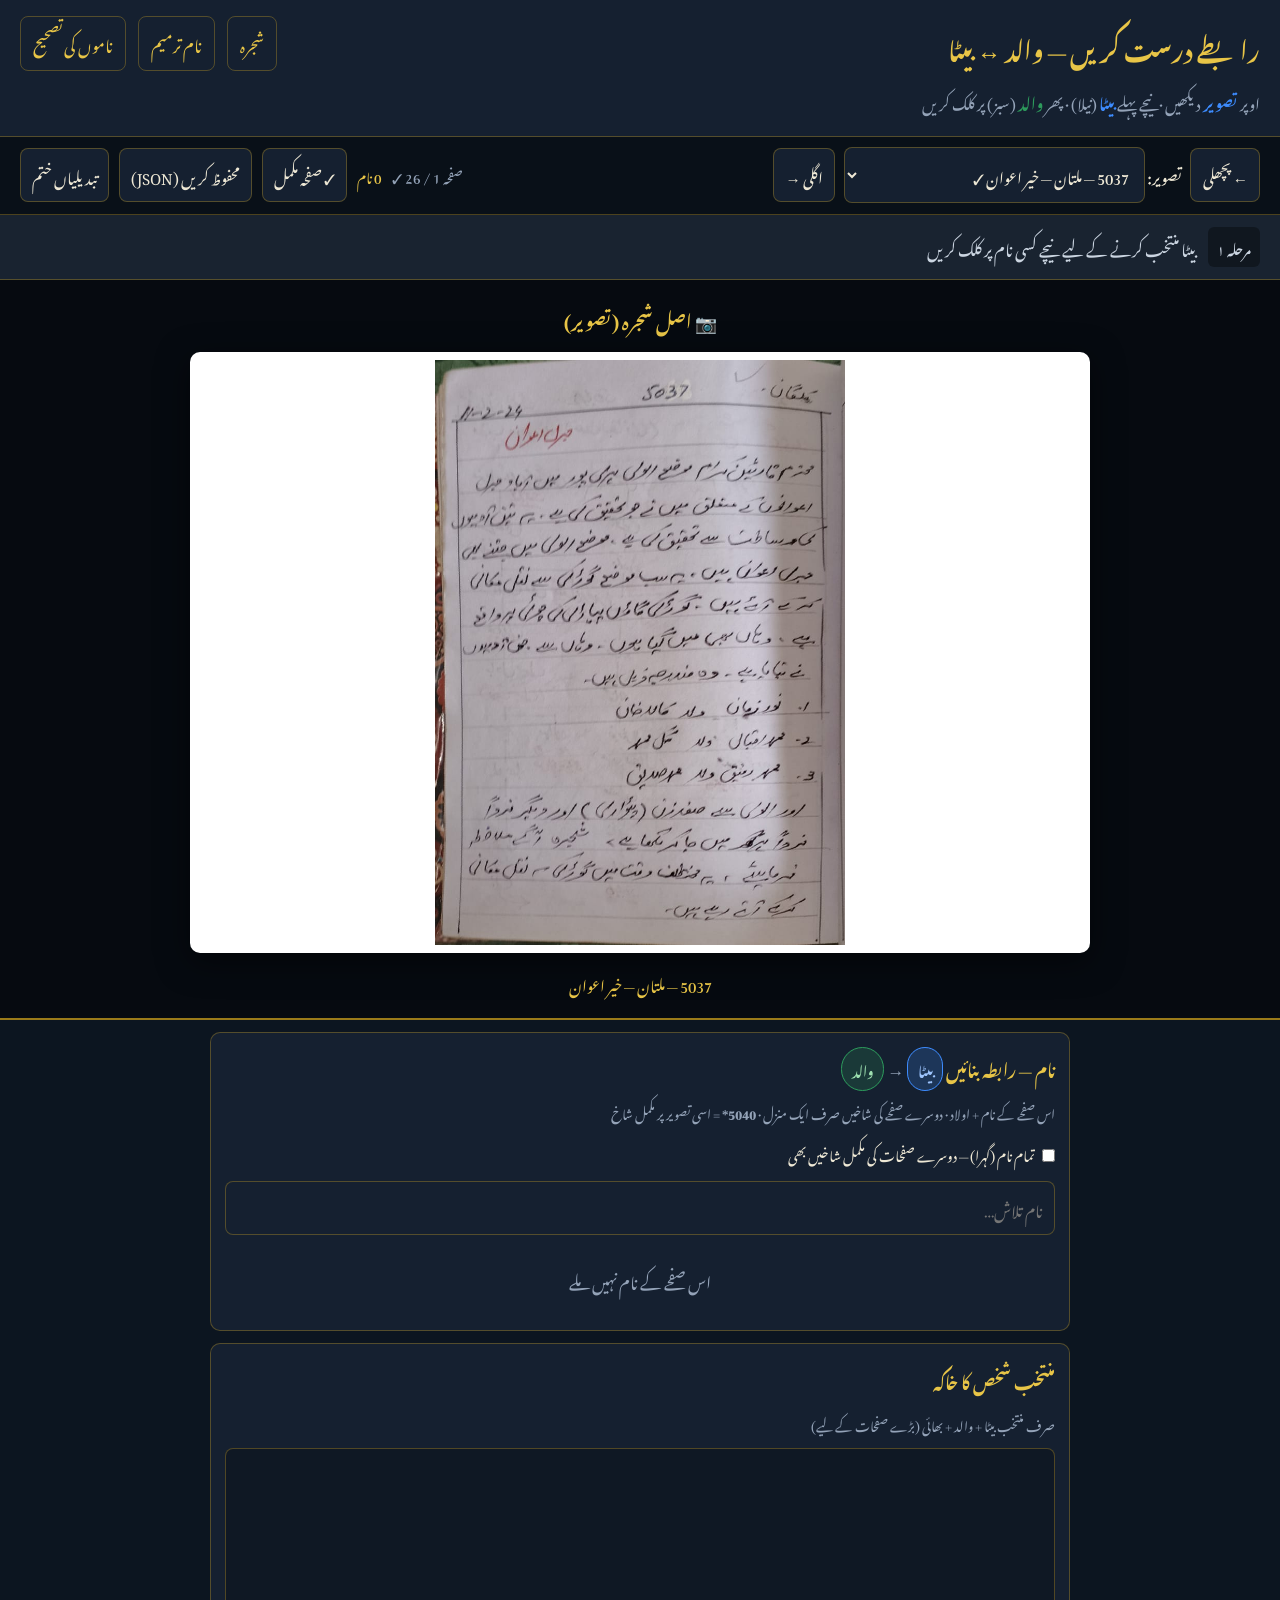
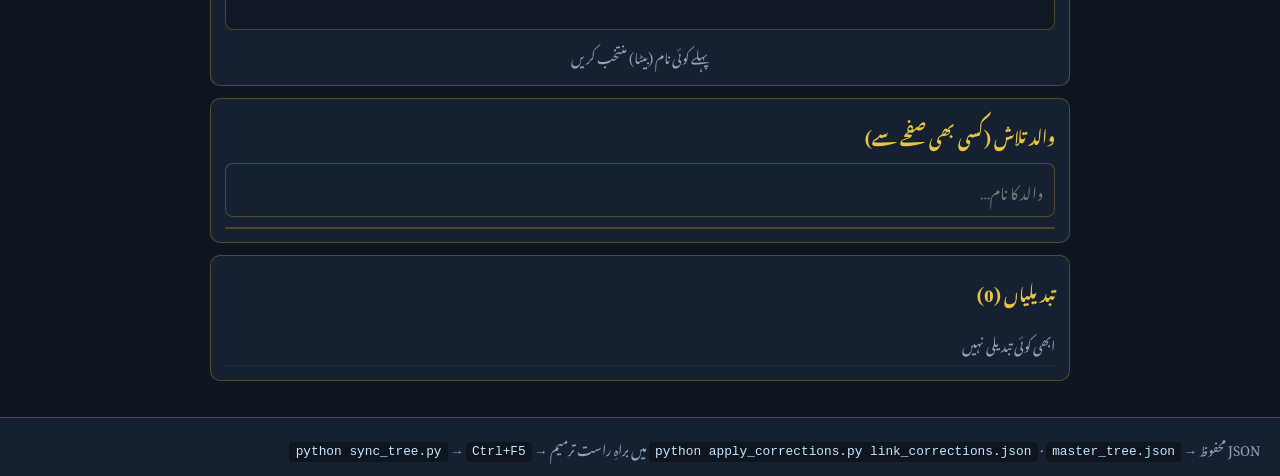
<file: tools/editor/link.html>
<!DOCTYPE html>
<html lang="ur" dir="rtl">
<head>
  <meta charset="UTF-8" />
  <meta name="viewport" content="width=device-width, initial-scale=1.0" />
  <title>شجرہ — رابطے بنائیں (Link Editor)</title>
  <link href="https://fonts.googleapis.com/css2?family=Noto+Nastaliq+Urdu:wght@400;600&display=swap" rel="stylesheet" />
  <link rel="stylesheet" href="link.css" />
</head>
<body>
  <header class="header">
    <div class="header-row">
      <div>
        <h1>رابطے درست کریں — والد ↔ بیٹا</h1>
        <p class="hint">اوپر <strong>تصویر</strong> دیکھیں · نیچے پہلے <strong>بیٹا</strong> (نیلا) · پھر <strong>والد</strong> (سبز) پر کلک کریں</p>
      </div>
      <nav class="nav-links">
        <a href="../../shajrah/index.html">شجرہ</a>
        <a href="edit.html">نام ترمیم</a>
        <a href="review.html">ناموں کی تصحیح</a>
      </nav>
    </div>
  </header>

  <div class="toolbar">
    <button type="button" id="btn-prev">← پچھلی</button>
    <label>
      تصویر:
      <select id="photo-select"></select>
    </label>
    <button type="button" id="btn-next">اگلی →</button>
    <span id="page-info" class="page-info"></span>
    <span id="name-count" class="name-count"></span>
    <button type="button" id="btn-mark-reviewed" class="btn-ok">✓ صفحہ مکمل</button>
    <button type="button" id="btn-save" class="btn-primary">محفوظ کریں (JSON)</button>
    <button type="button" id="btn-clear-page">تبدیلیاں ختم</button>
  </div>

  <div id="link-status" class="link-status link-status-idle">
    <span id="status-step" class="status-step">مرحلہ ۱</span>
    <span id="status-text">بیٹا منتخب کرنے کے لیے نام پر کلک کریں</span>
    <button type="button" id="btn-cancel" class="btn-cancel hidden">✕ منسوخ</button>
  </div>

  <div id="selection-box" class="selection-box hidden">
    <div class="selection-label">منتخب بیٹا:</div>
    <div id="selection-name" class="selection-name"></div>
    <div class="selection-next">← اب والد والے نام پر کلک کریں</div>
  </div>

  <div id="click-toast" class="click-toast hidden" aria-live="polite"></div>

  <main class="main-stack">
    <!-- Photo always on top, full width -->
    <section class="photo-section">
      <h2 class="section-title">📷 اصل شجرہ (تصویر)</h2>
      <div class="photo-frame">
        <img id="photo" alt="shajrah page" />
        <div id="photo-loading" class="photo-msg">تصویر لوڈ ہو رہی ہے…</div>
        <div id="photo-error" class="photo-msg photo-error hidden">تصویر نہیں ملی — dropdown سے دوسری تصویر چنیں</div>
      </div>
      <p id="photo-caption" class="photo-caption"></p>
    </section>

    <section class="editor-section">
      <div class="panel">
        <h2>نام — رابطہ بنائیں <span class="chip child-chip">بیٹا</span> <span class="arrow">→</span> <span class="chip parent-chip">والد</span></h2>
        <p class="subhint">اس صفحے کے نام + اولاد · دوسرے صفحے کی شاخیں صرف ایک منزل · <strong>5040*</strong> = اسی تصویر پر مکمل شاخ</p>
        <label class="deep-toggle">
          <input type="checkbox" id="deep-expand" />
          تمام نام (گہرا) — دوسرے صفحات کی مکمل شاخیں بھی
        </label>
        <input type="search" id="filter" placeholder="نام تلاش…" class="filter" />
        <div id="person-grid" class="person-grid"></div>
      </div>

      <div class="panel">
        <h2>منتخب شخص کا خاکہ</h2>
        <p class="subhint">صرف منتخب بیٹا + والد + بھائی (بڑے صفحات کے لیے)</p>
        <div id="mini-svg-wrap" class="mini-svg-wrap">
          <svg id="mini-svg" class="mini-svg"></svg>
        </div>
        <p id="graph-note" class="graph-note hidden"></p>
      </div>

      <div class="panel">
        <h2>والد تلاش (کسی بھی صفحے سے)</h2>
        <input type="search" id="parent-search" placeholder="والد کا نام…" class="filter" />
        <div id="parent-search-results" class="search-results"></div>
      </div>

      <div class="panel changes-panel">
        <h2>تبدیلیاں (<span id="change-count">0</span>)</h2>
        <ul id="changes-list"></ul>
      </div>
    </section>
  </main>

  <footer class="footer">
    JSON محفوظ → <code>python apply_corrections.py link_corrections.json</code> ·
    <code>master_tree.json</code> میں براہِ راست ترمیم → <code>python sync_tree.py</code> → <kbd>Ctrl+F5</kbd>
  </footer>

  <script src="config.js"></script>
  <script src="link.js"></script>
</body>
</html>
</file>
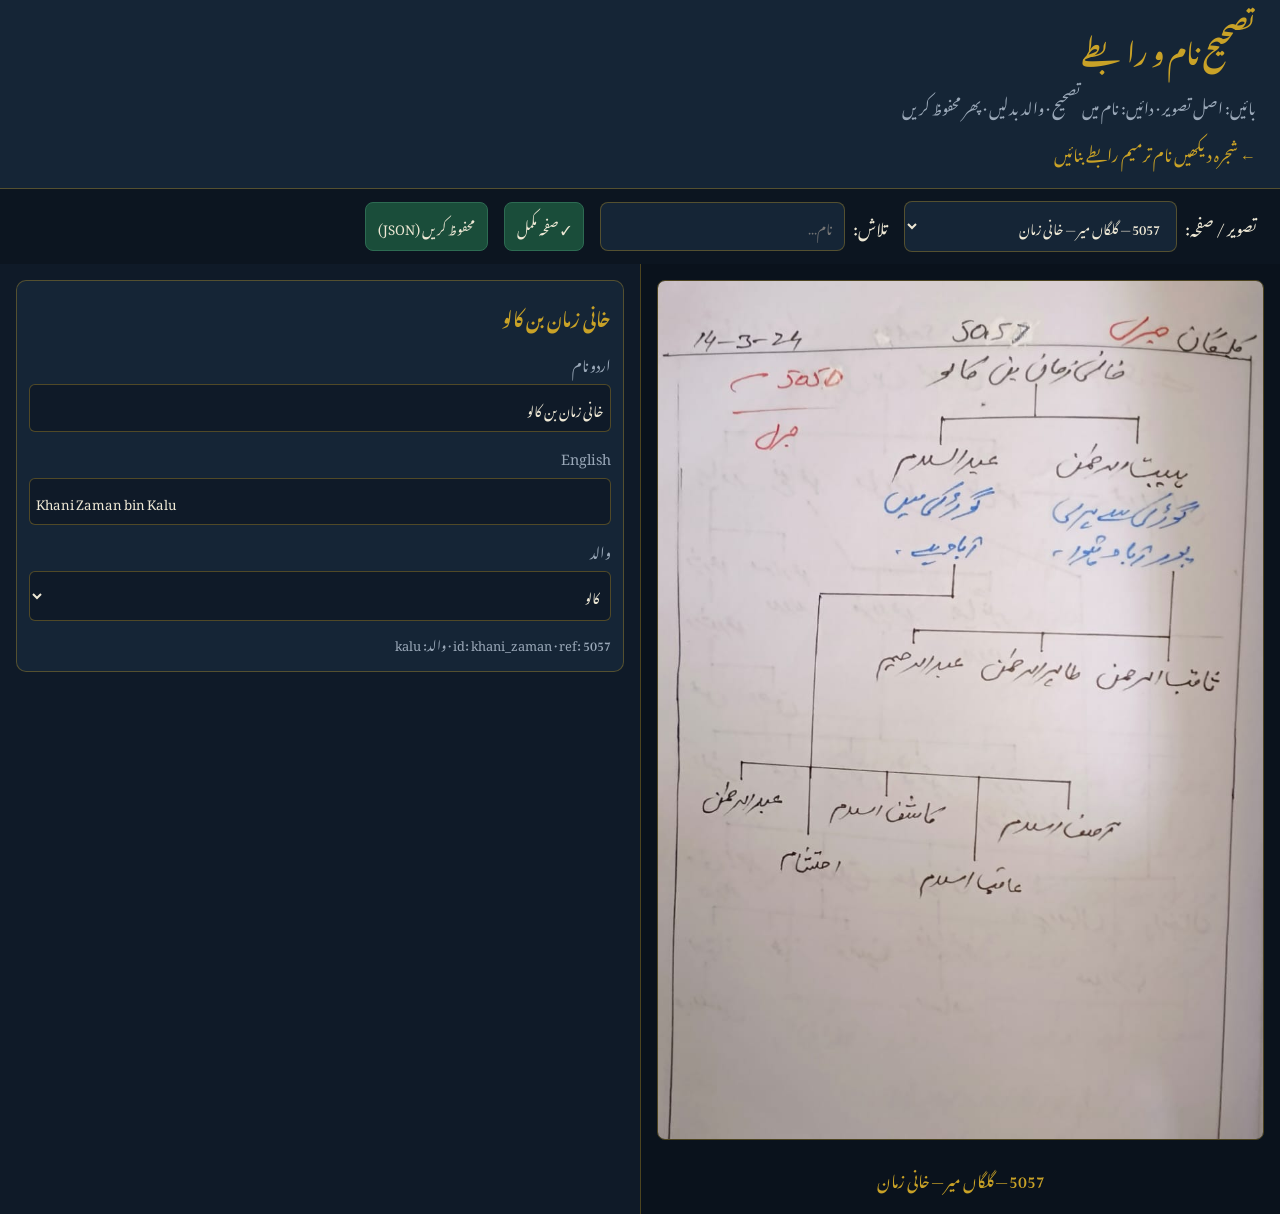
<file: tools/editor/review.html>
<!DOCTYPE html>
<html lang="ur" dir="rtl">
<head>
  <meta charset="UTF-8" />
  <meta name="viewport" content="width=device-width, initial-scale=1.0" />
  <title>شجرہ — تصحیح و مراجعت</title>
  <link href="https://fonts.googleapis.com/css2?family=Noto+Nastaliq+Urdu:wght@400;600&display=swap" rel="stylesheet" />
  <link rel="stylesheet" href="review.css" />
</head>
<body>
  <header class="header">
    <h1>تصحیح نام و رابطے</h1>
    <p>بائیں: اصل تصویر · دائیں: نام میں تصحیح · والد بدلیں · پھر محفوظ کریں</p>
    <div class="header-links">
      <a href="../../shajrah/index.html">← شجرہ دیکھیں</a>
      <a href="edit.html">نام ترمیم</a>
      <a href="link.html">رابطے بنائیں</a>
    </div>
  </header>

  <div class="toolbar">
    <label>
      تصویر / صفحہ:
      <select id="image-select"></select>
    </label>
    <label>
      تلاش:
      <input type="search" id="filter" placeholder="نام…" />
    </label>
    <button type="button" id="mark-reviewed">✓ صفحہ مکمل</button>
    <button type="button" id="download-json">محفوظ کریں (JSON)</button>
  </div>

  <div class="main-grid">
    <section class="photo-panel">
      <img id="photo" alt="shajrah page" />
      <p id="photo-label"></p>
    </section>
    <section class="names-panel">
      <div id="names-list"></div>
    </section>
  </div>

  <script src="config.js"></script>
  <script src="review.js"></script>
</body>
</html>
</file>
<file: tools/editor/link.css>
:root {
  --bg: #0c1520;
  --panel: #152030;
  --border: rgba(201, 162, 39, 0.35);
  --gold: #e8c547;
  --gold-dim: #9a7b1a;
  --child: #3d8bfd;
  --parent: #2d9a5c;
  --text: #eee8d5;
  --muted: #94a3b8;
  --font-urdu: "Noto Nastaliq Urdu", serif;
}

* { box-sizing: border-box; margin: 0; padding: 0; }

body {
  font-family: var(--font-urdu);
  background: var(--bg);
  color: var(--text);
  min-height: 100vh;
}

.header {
  padding: 1rem 1.25rem;
  background: var(--panel);
  border-bottom: 1px solid var(--border);
}

.header-row {
  display: flex;
  justify-content: space-between;
  align-items: flex-start;
  gap: 1rem;
  flex-wrap: wrap;
}

.header h1 { color: var(--gold); font-size: 1.5rem; }
.hint { color: var(--muted); margin-top: 0.35rem; font-size: 0.95rem; }
.hint strong { color: var(--child); }
.hint strong:last-of-type { color: var(--parent); }

.nav-links { display: flex; gap: 0.75rem; }
.nav-links a { color: var(--gold); text-decoration: none; padding: 0.4rem 0.75rem; border: 1px solid var(--border); border-radius: 8px; }

.toolbar {
  display: flex;
  flex-wrap: wrap;
  gap: 0.6rem;
  align-items: center;
  padding: 0.65rem 1.25rem;
  background: rgba(0,0,0,0.25);
  border-bottom: 1px solid var(--border);
}

.toolbar select, .toolbar button, .filter {
  padding: 0.45rem 0.7rem;
  border-radius: 8px;
  border: 1px solid var(--border);
  background: var(--panel);
  color: var(--text);
  font-family: var(--font-urdu);
  font-size: 0.95rem;
}

.toolbar button { cursor: pointer; }
.btn-primary { background: #1a4d3a; border-color: #2d6b52; }
.btn-ok { background: #2a4030; }

.page-info { color: var(--muted); font-size: 0.85rem; margin-right: auto; }

.link-status {
  display: flex;
  align-items: center;
  gap: 0.75rem;
  flex-wrap: wrap;
  padding: 0.75rem 1.25rem;
  border-bottom: 1px solid var(--border);
  font-size: 1rem;
}

.link-status-idle {
  background: rgba(100, 116, 139, 0.15);
  color: #cbd5e1;
}

.link-status-child {
  background: rgba(37, 99, 235, 0.25);
  border-bottom-color: rgba(96, 165, 250, 0.5);
  color: #dbeafe;
}

.link-status-parent {
  background: rgba(22, 163, 74, 0.2);
  border-bottom-color: rgba(74, 222, 128, 0.5);
  color: #dcfce7;
}

.link-status-done {
  background: rgba(232, 197, 71, 0.15);
  color: var(--gold);
}

.status-step {
  display: inline-block;
  padding: 0.2rem 0.55rem;
  border-radius: 6px;
  background: rgba(0,0,0,0.35);
  font-size: 0.85rem;
  font-weight: 600;
  white-space: nowrap;
}

.btn-cancel {
  margin-right: auto;
  padding: 0.35rem 0.75rem;
  border-radius: 6px;
  border: 1px solid rgba(255,255,255,0.3);
  background: rgba(0,0,0,0.3);
  color: #fff;
  cursor: pointer;
  font-family: var(--font-urdu);
}

.btn-cancel.hidden { display: none; }

.selection-box {
  margin: 0.75rem 1.25rem 0;
  padding: 1rem 1.25rem;
  background: linear-gradient(135deg, rgba(37, 99, 235, 0.35), rgba(37, 99, 235, 0.15));
  border: 2px solid #3b82f6;
  border-radius: 12px;
  box-shadow: 0 0 20px rgba(59, 130, 246, 0.35);
}

.selection-box.hidden { display: none; }

.selection-label {
  font-size: 0.85rem;
  color: #93c5fd;
  margin-bottom: 0.25rem;
}

.selection-name {
  font-size: 1.6rem;
  color: #fff;
  font-weight: 600;
  text-shadow: 0 1px 2px rgba(0,0,0,0.4);
}

.selection-next {
  margin-top: 0.5rem;
  font-size: 0.9rem;
  color: #86efac;
}

.click-toast {
  position: fixed;
  bottom: 4rem;
  left: 50%;
  transform: translateX(-50%);
  padding: 0.85rem 1.5rem;
  background: #2563eb;
  color: #fff;
  border-radius: 12px;
  font-size: 1.15rem;
  box-shadow: 0 8px 32px rgba(0,0,0,0.5);
  z-index: 1000;
  pointer-events: none;
  animation: toast-pop 0.35s ease;
}

.click-toast.hidden { display: none; }

.click-toast.toast-parent {
  background: #16a34a;
}

@keyframes toast-pop {
  0% { opacity: 0; transform: translateX(-50%) translateY(12px) scale(0.9); }
  100% { opacity: 1; transform: translateX(-50%) translateY(0) scale(1); }
}

@keyframes pulse-blue {
  0%, 100% { box-shadow: 0 0 0 0 rgba(59, 130, 246, 0.6); }
  50% { box-shadow: 0 0 0 8px rgba(59, 130, 246, 0); }
}

.layout {
  display: grid;
  grid-template-columns: minmax(280px, 1fr) minmax(320px, 1fr);
  gap: 0;
  min-height: calc(100vh - 200px);
}

.main-stack {
  display: flex;
  flex-direction: column;
  gap: 0;
}

.photo-section {
  padding: 1rem 1.25rem;
  background: #060a10;
  border-bottom: 2px solid var(--gold-dim);
}

.section-title {
  color: var(--gold);
  font-size: 1.1rem;
  margin-bottom: 0.75rem;
  text-align: center;
}

.photo-frame {
  position: relative;
  max-width: 900px;
  margin: 0 auto;
  background: #fff;
  border-radius: 10px;
  padding: 8px;
  box-shadow: 0 8px 32px rgba(0,0,0,0.5);
  min-height: 120px;
}

.photo-frame img {
  display: block;
  width: 100%;
  height: auto;
  max-height: min(65vh, 720px);
  object-fit: contain;
  margin: 0 auto;
  border-radius: 6px;
}

.photo-frame img.hidden { display: none; }

.photo-msg {
  text-align: center;
  padding: 2rem;
  color: var(--muted);
  font-size: 1rem;
}

.photo-msg.hidden { display: none; }

.photo-error { color: #f87171; }

.photo-caption {
  text-align: center;
  color: var(--gold);
  margin-top: 0.65rem;
  font-size: 0.95rem;
}

.editor-section {
  padding: 0.75rem 1.25rem 1.5rem;
  max-width: 900px;
  margin: 0 auto;
  width: 100%;
}

.name-count {
  color: var(--gold);
  font-size: 0.85rem;
}

@media (max-width: 960px) {
  .layout { grid-template-columns: 1fr; }
}

.panel {
  background: var(--panel);
  border: 1px solid var(--border);
  border-radius: 10px;
  padding: 0.85rem;
  margin-bottom: 0.75rem;
}

.panel h2 {
  font-size: 1.05rem;
  color: var(--gold);
  margin-bottom: 0.5rem;
}

.subhint { color: var(--muted); font-size: 0.8rem; margin-bottom: 0.5rem; }
.deep-toggle { display: block; font-size: 0.85rem; margin: 0.35rem 0 0.65rem; cursor: pointer; }
.deep-toggle input { margin-left: 0.35rem; }

.mode-help {
  display: flex;
  align-items: center;
  gap: 0.5rem;
  margin-bottom: 0.65rem;
  flex-wrap: wrap;
}

.chip {
  padding: 0.25rem 0.6rem;
  border-radius: 999px;
  font-size: 0.85rem;
}

.child-chip { background: rgba(61,139,253,0.2); color: #9ec5fe; border: 1px solid var(--child); }
.parent-chip { background: rgba(45,154,92,0.2); color: #9ee0b0; border: 1px solid var(--parent); }
.arrow { color: var(--muted); }

.filter { width: 100%; margin-bottom: 0.6rem; }

.person-grid {
  display: flex;
  flex-direction: column;
  gap: 0.45rem;
  max-height: min(60vh, 560px);
  overflow-y: auto;
}

.mini-svg-wrap {
  overflow: auto;
  max-height: 320px;
  border-radius: 8px;
  border: 1px solid var(--border);
  background: rgba(0,0,0,0.25);
}

.mini-svg {
  display: block;
  min-height: 180px;
}

.graph-note {
  color: var(--muted);
  font-size: 0.85rem;
  margin-top: 0.5rem;
  text-align: center;
}

.graph-note.hidden { display: none; }

.person-card {
  display: grid;
  grid-template-columns: 1fr auto;
  gap: 0.35rem 0.75rem;
  padding: 0.65rem 0.85rem;
  border: 2px solid var(--border);
  border-radius: 10px;
  cursor: pointer;
  transition: transform 0.12s, border-color 0.12s, background 0.12s, box-shadow 0.12s;
  background: rgba(0,0,0,0.25);
  user-select: none;
  -webkit-tap-highlight-color: transparent;
}

.person-card:active {
  transform: scale(0.98);
}

.person-card:hover {
  border-color: var(--gold);
  background: rgba(201, 162, 39, 0.08);
}

.person-card.selected-child {
  border-color: #60a5fa;
  background: #2563eb;
  box-shadow: 0 0 0 3px rgba(59, 130, 246, 0.5), 0 4px 16px rgba(37, 99, 235, 0.4);
  animation: pulse-blue 1.5s ease infinite;
  transform: scale(1.02);
}

.person-card.selected-child .name,
.person-card.selected-child .parent-line,
.person-card.selected-child .meta {
  color: #fff !important;
}

.person-card.selected-child .badge {
  background: rgba(255,255,255,0.25) !important;
  color: #fff !important;
}

.person-card.pick-parent-mode:not(.selected-child) {
  border-color: rgba(74, 222, 128, 0.45);
}

.person-card.pick-parent-mode:not(.selected-child):hover {
  border-color: #4ade80;
  background: rgba(22, 163, 74, 0.2);
  box-shadow: 0 0 0 2px rgba(74, 222, 128, 0.35);
}

.person-card .pick-hint {
  display: none;
  grid-column: 1 / -1;
  font-size: 0.8rem;
  color: #86efac;
  font-weight: 600;
}

.person-card.pick-parent-mode:not(.selected-child) .pick-hint {
  display: block;
}

.person-card.selected-child .pick-hint-child {
  display: block;
  grid-column: 1 / -1;
  font-size: 0.85rem;
  color: #bfdbfe;
  font-weight: 700;
}

.person-card .name { font-size: 1.05rem; color: var(--text); }
.person-card .meta { font-size: 0.75rem; color: var(--muted); grid-column: 1 / -1; }
.person-card .parent-line { font-size: 0.85rem; color: #a8c4e0; }
.person-card .badge {
  font-size: 0.7rem;
  padding: 0.15rem 0.4rem;
  border-radius: 4px;
  align-self: start;
}

.badge.changed { background: rgba(232, 197, 71, 0.25); color: var(--gold); }
.badge.ok { background: rgba(45,154,92,0.2); color: #9ee0b0; }

/* removed duplicate .mini-svg block — see .mini-svg-wrap above */

.mini-svg .node-box {
  fill: #1e3348;
  stroke: var(--gold-dim);
  stroke-width: 1.5;
}

.mini-svg .node-box.highlight {
  stroke: var(--child);
  stroke-width: 2.5;
}

.mini-svg .node-label {
  fill: var(--text);
  font-family: var(--font-urdu);
  font-size: 11px;
  text-anchor: middle;
}

.mini-svg .link-line {
  fill: none;
  stroke: rgba(201, 162, 39, 0.55);
  stroke-width: 2;
}

.mini-svg .link-line.new-link {
  stroke: #5fd68a;
  stroke-width: 2.5;
}

.search-results {
  max-height: 160px;
  overflow-y: auto;
  border: 1px solid var(--border);
  border-radius: 8px;
  background: rgba(0,0,0,0.2);
}

.search-results button {
  display: block;
  width: 100%;
  text-align: right;
  padding: 0.5rem 0.65rem;
  border: none;
  border-bottom: 1px solid rgba(255,255,255,0.06);
  background: transparent;
  color: var(--text);
  cursor: pointer;
  font-family: var(--font-urdu);
}

.search-results button:hover { background: rgba(45, 154, 92, 0.15); }

.changes-panel ul {
  list-style: none;
  max-height: 140px;
  overflow-y: auto;
  font-size: 0.85rem;
}

.changes-panel li {
  padding: 0.35rem 0;
  border-bottom: 1px solid rgba(255,255,255,0.06);
  color: var(--muted);
}

.changes-panel li strong { color: var(--gold); }

.footer {
  padding: 0.75rem 1.25rem;
  font-size: 0.85rem;
  color: var(--muted);
  border-top: 1px solid var(--border);
  background: var(--panel);
}

.footer code, .footer kbd {
  background: rgba(0,0,0,0.35);
  padding: 0.15rem 0.4rem;
  border-radius: 4px;
  font-family: Consolas, monospace;
  font-size: 0.8rem;
  color: #c9e6ff;
}

.empty-msg { color: var(--muted); text-align: center; padding: 1rem; }
</file>
<file: tools/editor/review.css>
:root {
  --bg: #0f1a28;
  --panel: #152536;
  --gold: #c9a227;
  --text: #eee8d5;
  --muted: #9aa8b8;
  --border: rgba(201, 162, 39, 0.35);
  --font-urdu: "Noto Nastaliq Urdu", serif;
}

* { box-sizing: border-box; margin: 0; padding: 0; }

body {
  font-family: var(--font-urdu);
  background: var(--bg);
  color: var(--text);
  min-height: 100vh;
}

.header {
  padding: 1rem 1.5rem;
  background: var(--panel);
  border-bottom: 1px solid var(--border);
}

.header h1 { color: var(--gold); font-size: 1.6rem; }
.header p { color: var(--muted); margin-top: 0.35rem; font-size: 0.95rem; }

.header-links { margin-top: 0.5rem; }
.header-links a { color: var(--gold); text-decoration: none; }

.toolbar {
  display: flex;
  flex-wrap: wrap;
  gap: 1rem;
  padding: 0.75rem 1.5rem;
  align-items: center;
  background: rgba(0,0,0,0.2);
}

.toolbar label { display: flex; align-items: center; gap: 0.5rem; }

.toolbar select,
.toolbar input,
.toolbar button {
  padding: 0.45rem 0.75rem;
  border-radius: 8px;
  border: 1px solid var(--border);
  background: var(--panel);
  color: var(--text);
  font-family: var(--font-urdu);
}

.toolbar button { cursor: pointer; background: #1a4d3a; border-color: #2d6b52; }

.main-grid {
  display: grid;
  grid-template-columns: 1fr 1fr;
  gap: 0;
  min-height: calc(100vh - 160px);
}

@media (max-width: 900px) {
  .main-grid { grid-template-columns: 1fr; }
}

.photo-panel {
  padding: 1rem;
  border-left: 1px solid var(--border);
  overflow: auto;
  background: #0a121c;
}

.photo-panel img {
  max-width: 100%;
  height: auto;
  border: 1px solid var(--border);
  border-radius: 8px;
}

#photo-label {
  margin-top: 0.5rem;
  color: var(--gold);
  text-align: center;
}

.names-panel {
  padding: 1rem;
  overflow-y: auto;
  max-height: calc(100vh - 160px);
}

.name-card {
  background: var(--panel);
  border: 1px solid var(--border);
  border-radius: 10px;
  padding: 0.75rem;
  margin-bottom: 0.75rem;
}

.name-card h3 {
  font-size: 1.1rem;
  color: var(--gold);
  margin-bottom: 0.5rem;
}

.name-card label {
  display: block;
  margin-bottom: 0.4rem;
  font-size: 0.9rem;
  color: var(--muted);
}

.name-card input,
.name-card select {
  width: 100%;
  padding: 0.4rem;
  margin-top: 0.2rem;
  border-radius: 6px;
  border: 1px solid var(--border);
  background: #0f1a28;
  color: var(--text);
  font-family: var(--font-urdu);
}

.name-card .meta {
  font-size: 0.8rem;
  color: var(--muted);
  margin-top: 0.35rem;
}

.empty-msg {
  text-align: center;
  color: var(--muted);
  padding: 2rem;
}
</file>
